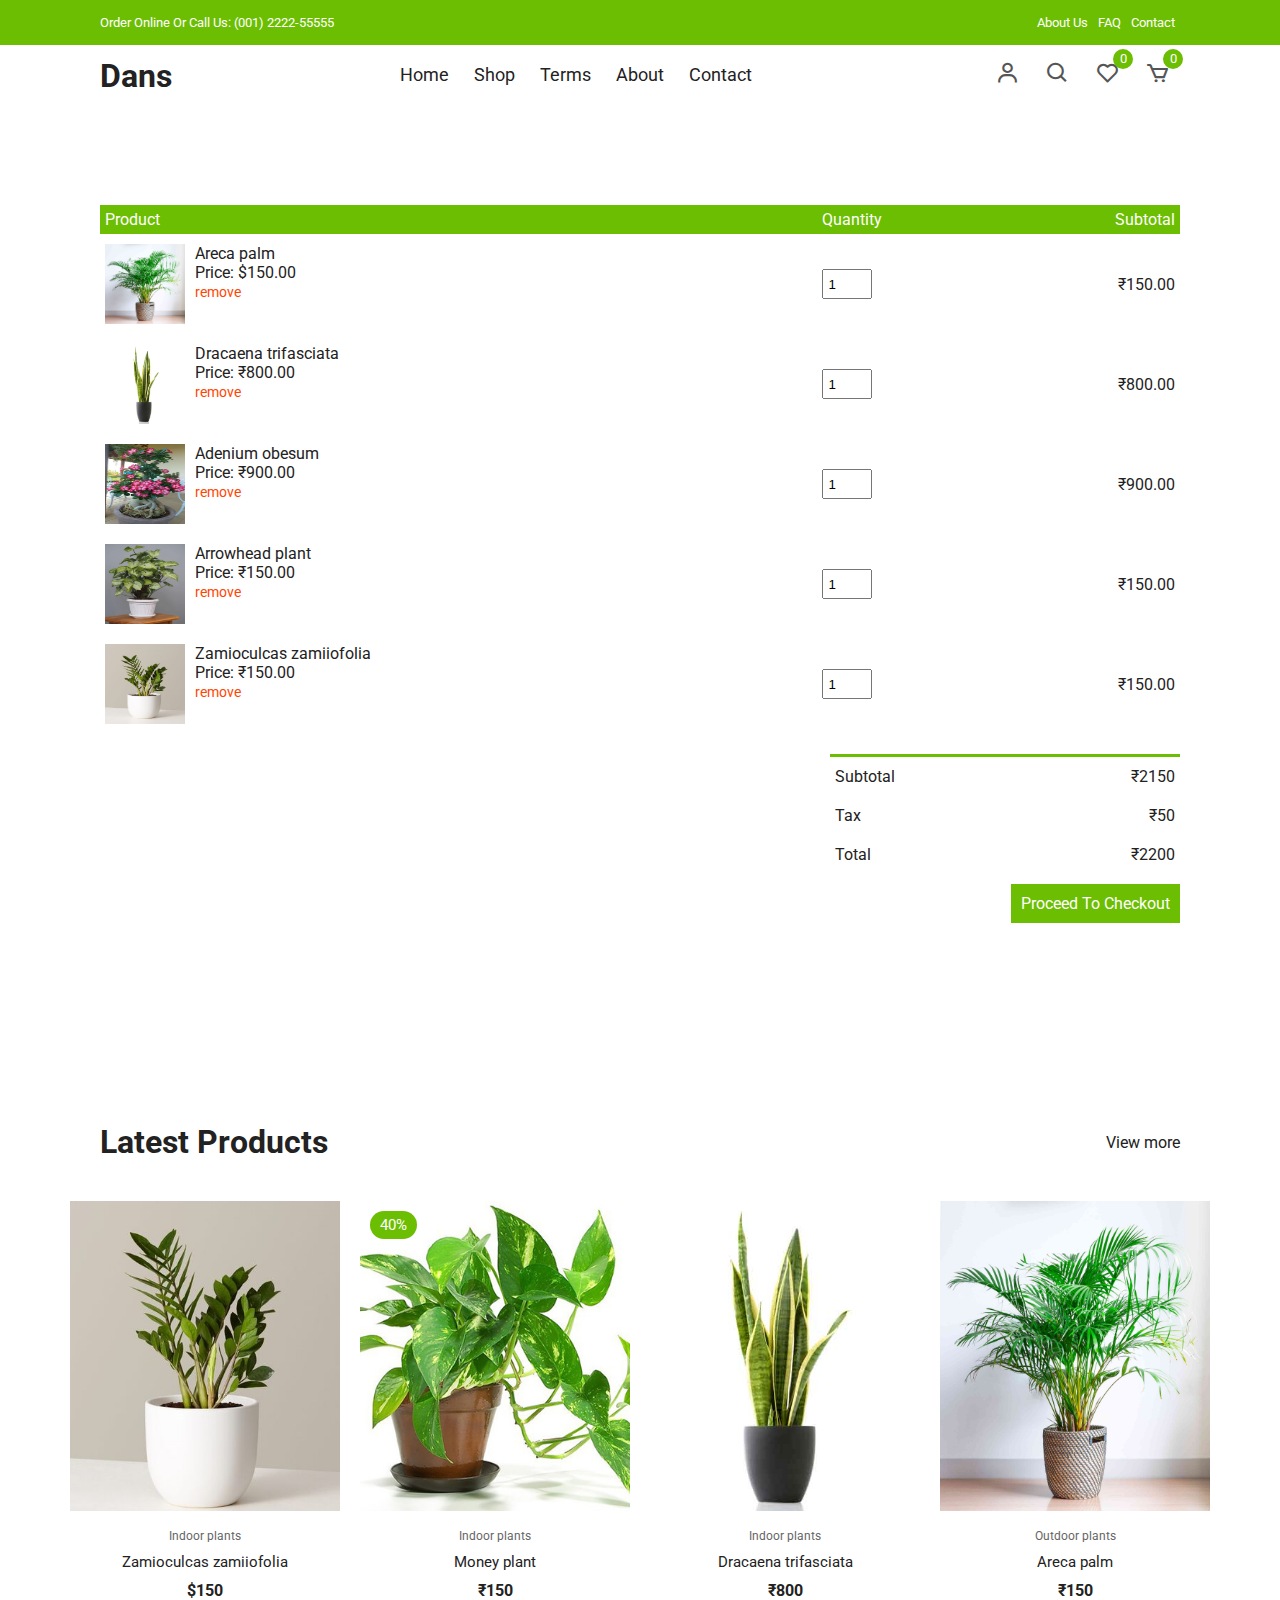
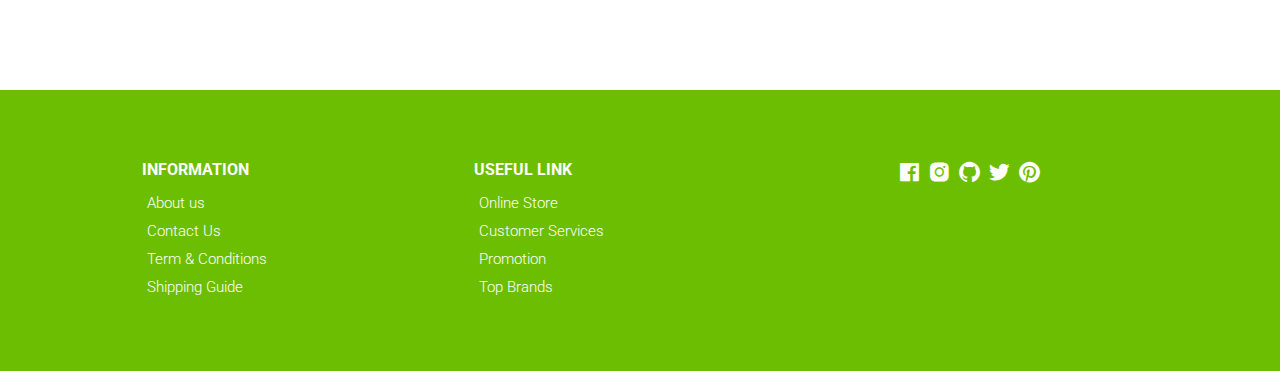
<file: cart.html>
<!DOCTYPE html>
<html lang="en">
  <head>
    <meta charset="UTF-8" />
    <meta name="viewport" content="width=device-width, initial-scale=1.0" />
    <!-- Box icons -->
    <link
      rel="stylesheet"
      href="https://cdn.jsdelivr.net/npm/boxicons@latest/css/boxicons.min.css"
    />
    <!-- Custom StyleSheet -->
    <link rel="stylesheet" href="./css/styles.css" />
    <title>Your Cart</title>
  </head>
  <body>
    <!-- Navigation -->
    <div class="top-nav">
      <div class="container d-flex">
        <p>Order Online Or Call Us: (001) 2222-55555</p>
        <ul class="d-flex">
          <li><a href="#">About Us</a></li>
          <li><a href="#">FAQ</a></li>
          <li><a href="#">Contact</a></li>
        </ul>
      </div>
    </div>
    <div class="navigation">
      <div class="nav-center container d-flex">
        <a href="index.html" class="logo"><h1>Dans</h1></a>

        <ul class="nav-list d-flex">
          <li class="nav-item">
            <a href="/" class="nav-link">Home</a>
          </li>
          <li class="nav-item">
            <a href="product.html" class="nav-link">Shop</a>
          </li>
          <li class="nav-item">
            <a href="#terms" class="nav-link">Terms</a>
          </li>
          <li class="nav-item">
            <a href="#about" class="nav-link">About</a>
          </li>
          <li class="nav-item">
            <a href="#contact" class="nav-link">Contact</a>
          </li>
          <li class="icons d-flex">
            <a href="login.html" class="icon">
              <i class="bx bx-user"></i>
            </a>
            <div class="icon">
              <i class="bx bx-search"></i>
            </div>
            <div class="icon">
              <i class="bx bx-heart"></i>
              <span class="d-flex">0</span>
            </div>
            <a href="cart.html" class="icon">
              <i class="bx bx-cart"></i>
              <span class="d-flex">0</span>
            </a>
          </li>
        </ul>

        <div class="icons d-flex">
          <a href="login.html" class="icon">
            <i class="bx bx-user"></i>
          </a>
          <div class="icon">
            <i class="bx bx-search"></i>
          </div>
          <div class="icon">
            <i class="bx bx-heart"></i>
            <span class="d-flex">0</span>
          </div>
          <a href="cart.html" class="icon">
            <i class="bx bx-cart"></i>
            <span class="d-flex">0</span>
          </a>
        </div>

        <div class="hamburger">
          <i class="bx bx-menu-alt-left"></i>
        </div>
      </div>
    </div>

    <!-- Cart Items -->
    <div class="container cart">
      <table>
        <tr>
          <th>Product</th>
          <th>Quantity</th>
          <th>Subtotal</th>
        </tr>
        <tr>
          <td>
            <div class="cart-info">
              <img src="./images/product-2.jpg" alt="" />
              <div>
                <p>Areca palm</p>
                <span>Price: $150.00</span> <br />
                <a href="#">remove</a>
              </div>
            </div>
          </td>
          <td><input type="number" value="1" min="1" /></td>
          <td>&#x20B9;150.00</td>
        </tr>
        <tr>
          <td>
            <div class="cart-info">
              <img src="./images/product-3.jpg" alt="" />
              <div>
                <p>Dracaena trifasciata</p>
                <span>Price: &#x20B9;800.00</span> <br />
                <a href="#">remove</a>
              </div>
            </div>
          </td>
          <td><input type="number" value="1" min="1" /></td>
          <td>&#x20B9;800.00</td>
        </tr>
        <tr>
          <td>
            <div class="cart-info">
              <img src="./images/product-4.jpg" alt="" />
              <div>
                <p>Adenium obesum</p>
                <span>Price: &#x20B9;900.00</span> <br />
                <a href="#">remove</a>
              </div>
            </div>
          </td>
          <td><input type="number" value="1" min="1" /></td>
          <td>&#x20B9;900.00</td>
        </tr>
        <tr>
          <td>
            <div class="cart-info">
              <img src="./images/product-5.jpg" alt="" />
              <div>
                <p>Arrowhead plant</p>
                <span>Price: &#x20B9;150.00</span> <br />
                <a href="#">remove</a>
              </div>
            </div>
          </td>
          <td><input type="number" value="1" min="1" /></td>
          <td>&#x20B9;150.00</td>
        </tr>
        <tr>
          <td>
            <div class="cart-info">
              <img src="./images/product-6.jpg" alt="" />
              <div>
                <p>Zamioculcas zamiiofolia</p>
                <span>Price: &#x20B9;150.00</span> <br />
                <a href="#">remove</a>
              </div>
            </div>
          </td>
          <td><input type="number" value="1" min="1" /></td>
          <td>&#x20B9;150.00</td>
        </tr>
      </table>
      <div class="total-price">
        <table>
          <tr>
            <td>Subtotal</td>
            <td>&#x20B9;2150</td>
          </tr>
          <tr>
            <td>Tax</td>
            <td>&#x20B9;50</td>
          </tr>
          <tr>
            <td>Total</td>
            <td>&#x20B9;2200</td>
          </tr>
        </table>
        <a href="#" class="checkout btn">Proceed To Checkout</a>
      </div>
    </div>

    <!-- Latest Products -->
    <section class="section featured">
      <div class="top container">
        <h1>Latest Products</h1>
        <a href="#" class="view-more">View more</a>
      </div>
      <div class="product-center container">
        <div class="product-item">
          <div class="overlay">
            <a href="" class="product-thumb">
              <img src="./images/product-6.jpg" alt="" />
            </a>
          </div>
          <div class="product-info">
            <span>Indoor plants</span>
            <a href="">Zamioculcas zamiiofolia</a>
            <h4>$150</h4>
          </div>
          <ul class="icons">
            <li><i class="bx bx-heart"></i></li>
            <li><i class="bx bx-search"></i></li>
            <li><i class="bx bx-cart"></i></li>
          </ul>
        </div>
        <div class="product-item">
          <div class="overlay">
            <a href="" class="product-thumb">
              <img src="./images/product-1.jpg" alt="" />
            </a>
            <span class="discount">40%</span>
          </div>
          <div class="product-info">
            <span>Indoor plants</span>
            <a href="">Money plant</a>
            <h4>&#x20B9;150</h4>
          </div>
          <ul class="icons">
            <li><i class="bx bx-heart"></i></li>
            <li><i class="bx bx-search"></i></li>
            <li><i class="bx bx-cart"></i></li>
          </ul>
        </div>
        <div class="product-item">
          <div class="overlay">
            <a href="" class="product-thumb">
              <img src="./images/product-3.jpg" alt="" />
            </a>
          </div>
          <div class="product-info">
            <span>Indoor plants</span>
            <a href="">Dracaena trifasciata</a>
            <h4>&#x20B9;800</h4>
          </div>
          <ul class="icons">
            <li><i class="bx bx-heart"></i></li>
            <li><i class="bx bx-search"></i></li>
            <li><i class="bx bx-cart"></i></li>
          </ul>
        </div>
        <div class="product-item">
          <div class="overlay">
            <a href="" class="product-thumb">
              <img src="./images/product-2.jpg" alt="" />
            </a>
          </div>
          <div class="product-info">
            <span>Outdoor plants</span>
            <a href="">Areca palm</a>
            <h4>&#x20B9;150</h4>
          </div>
          <ul class="icons">
            <li><i class="bx bx-heart"></i></li>
            <li><i class="bx bx-search"></i></li>
            <li><i class="bx bx-cart"></i></li>
          </ul>
        </div>
      </div>
    </section>

    <!-- Footer -->
    <footer class="footer">
      <div class="row">
        <div class="col d-flex">
          <h4>INFORMATION</h4>
          <a href="">About us</a>
          <a href="">Contact Us</a>
          <a href="">Term & Conditions</a>
          <a href="">Shipping Guide</a>
        </div>
        <div class="col d-flex">
          <h4>USEFUL LINK</h4>
          <a href="">Online Store</a>
          <a href="">Customer Services</a>
          <a href="">Promotion</a>
          <a href="">Top Brands</a>
        </div>
        <div class="col d-flex">
          <span><i class="bx bxl-facebook-square"></i></span>
          <span><i class="bx bxl-instagram-alt"></i></span>
          <span><i class="bx bxl-github"></i></span>
          <span><i class="bx bxl-twitter"></i></span>
          <span><i class="bx bxl-pinterest"></i></span>
        </div>
      </div>
    </footer>

    <!-- Custom Script -->
    <script src="./js/index.js"></script>
  </body>
</html>
</file>
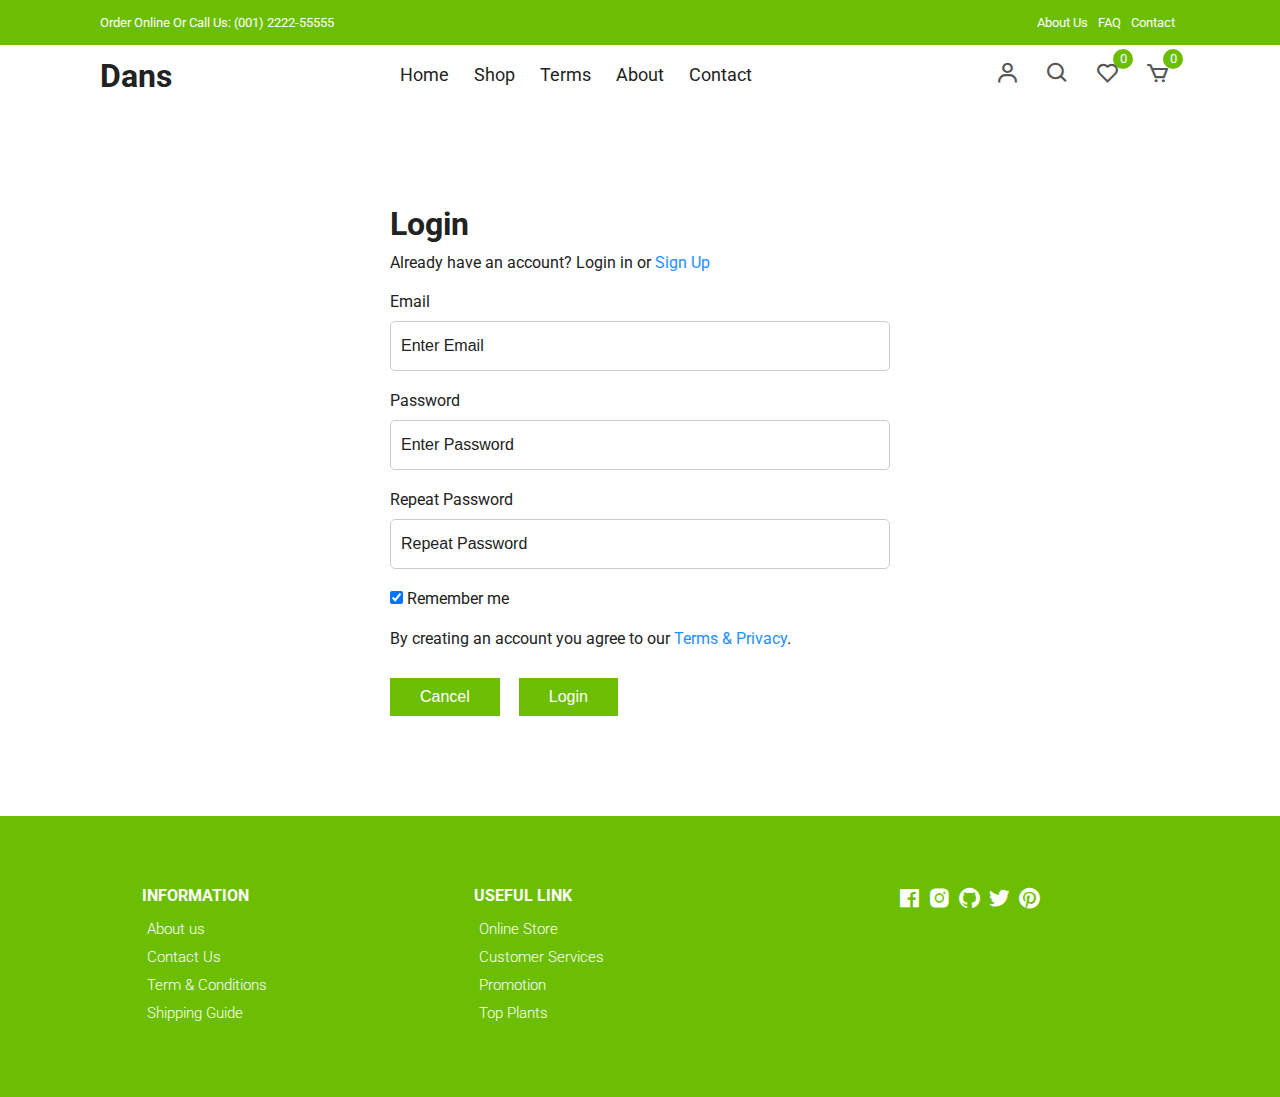
<file: login.html>
<!DOCTYPE html>
<html lang="en">
  <head>
    <meta charset="UTF-8" />
    <meta name="viewport" content="width=device-width, initial-scale=1.0" />
    <!-- Box icons -->
    <link
      rel="stylesheet"
      href="https://cdn.jsdelivr.net/npm/boxicons@latest/css/boxicons.min.css"
    />
    <!-- Custom StyleSheet -->
    <link rel="stylesheet" href="./css/styles.css" />
    <title>Login</title>
  </head>
  <body>
    <!-- Navigation -->
    <div class="top-nav">
      <div class="container d-flex">
        <p>Order Online Or Call Us: (001) 2222-55555</p>
        <ul class="d-flex">
          <li><a href="#">About Us</a></li>
          <li><a href="#">FAQ</a></li>
          <li><a href="#">Contact</a></li>
        </ul>
      </div>
    </div>
    <div class="navigation">
      <div class="nav-center container d-flex">
        <a href="index.html" class="logo"><h1>Dans</h1></a>

        <ul class="nav-list d-flex">
          <li class="nav-item">
            <a href="/" class="nav-link">Home</a>
          </li>
          <li class="nav-item">
            <a href="product.html" class="nav-link">Shop</a>
          </li>
          <li class="nav-item">
            <a href="#terms" class="nav-link">Terms</a>
          </li>
          <li class="nav-item">
            <a href="#about" class="nav-link">About</a>
          </li>
          <li class="nav-item">
            <a href="#contact" class="nav-link">Contact</a>
          </li>
          <li class="icons d-flex">
            <a href="login.html" class="icon">
              <i class="bx bx-user"></i>
            </a>
            <div class="icon">
              <i class="bx bx-search"></i>
            </div>
            <div class="icon">
              <i class="bx bx-heart"></i>
              <span class="d-flex">0</span>
            </div>
            <a href="cart.html" class="icon">
              <i class="bx bx-cart"></i>
              <span class="d-flex">0</span>
            </a>
          </li>
        </ul>

        <div class="icons d-flex">
          <a href="login.html" class="icon">
            <i class="bx bx-user"></i>
          </a>
          <div class="icon">
            <i class="bx bx-search"></i>
          </div>
          <div class="icon">
            <i class="bx bx-heart"></i>
            <span class="d-flex">0</span>
          </div>
          <a href="cart.html" class="icon">
            <i class="bx bx-cart"></i>
            <span class="d-flex">0</span>
          </a>
        </div>

        <div class="hamburger">
          <i class="bx bx-menu-alt-left"></i>
        </div>
      </div>
    </div>
    <!-- Login -->
    <div class="container">
      <div class="login-form">
        <form action="">
          <h1>Login</h1>
          <p>
            Already have an account? Login in or
            <a href="signup.html">Sign Up</a>
          </p>

          <label for="email">Email</label>
          <input type="text" placeholder="Enter Email" name="email" required />

          <label for="psw">Password</label>
          <input
            type="password"
            placeholder="Enter Password"
            name="psw"
            required
          />

          <label for="psw-repeat">Repeat Password</label>
          <input
            type="password"
            placeholder="Repeat Password"
            name="psw-repeat"
            required
          />

          <label>
            <input
              type="checkbox"
              checked="checked"
              name="remember"
              style="margin-bottom: 15px"
            />
            Remember me
          </label>

          <p>
            By creating an account you agree to our
            <a href="#">Terms & Privacy</a>.
          </p>

          <div class="buttons">
            <button type="button" class="cancelbtn">Cancel</button>
            <button type="submit" class="signupbtn">Login</button>
          </div>
        </form>
      </div>
    </div>

    <!-- Footer -->
    <footer class="footer">
      <div class="row">
        <div class="col d-flex">
          <h4>INFORMATION</h4>
          <a href="">About us</a>
          <a href="">Contact Us</a>
          <a href="">Term & Conditions</a>
          <a href="">Shipping Guide</a>
        </div>
        <div class="col d-flex">
          <h4>USEFUL LINK</h4>
          <a href="">Online Store</a>
          <a href="">Customer Services</a>
          <a href="">Promotion</a>
          <a href="">Top Plants</a>
        </div>
        <div class="col d-flex">
          <span><i class="bx bxl-facebook-square"></i></span>
          <span><i class="bx bxl-instagram-alt"></i></span>
          <span><i class="bx bxl-github"></i></span>
          <span><i class="bx bxl-twitter"></i></span>
          <span><i class="bx bxl-pinterest"></i></span>
        </div>
      </div>
    </footer>

    <!-- Custom Script -->
    <script src="./js/index.js"></script>
  </body>
</html>
</file>
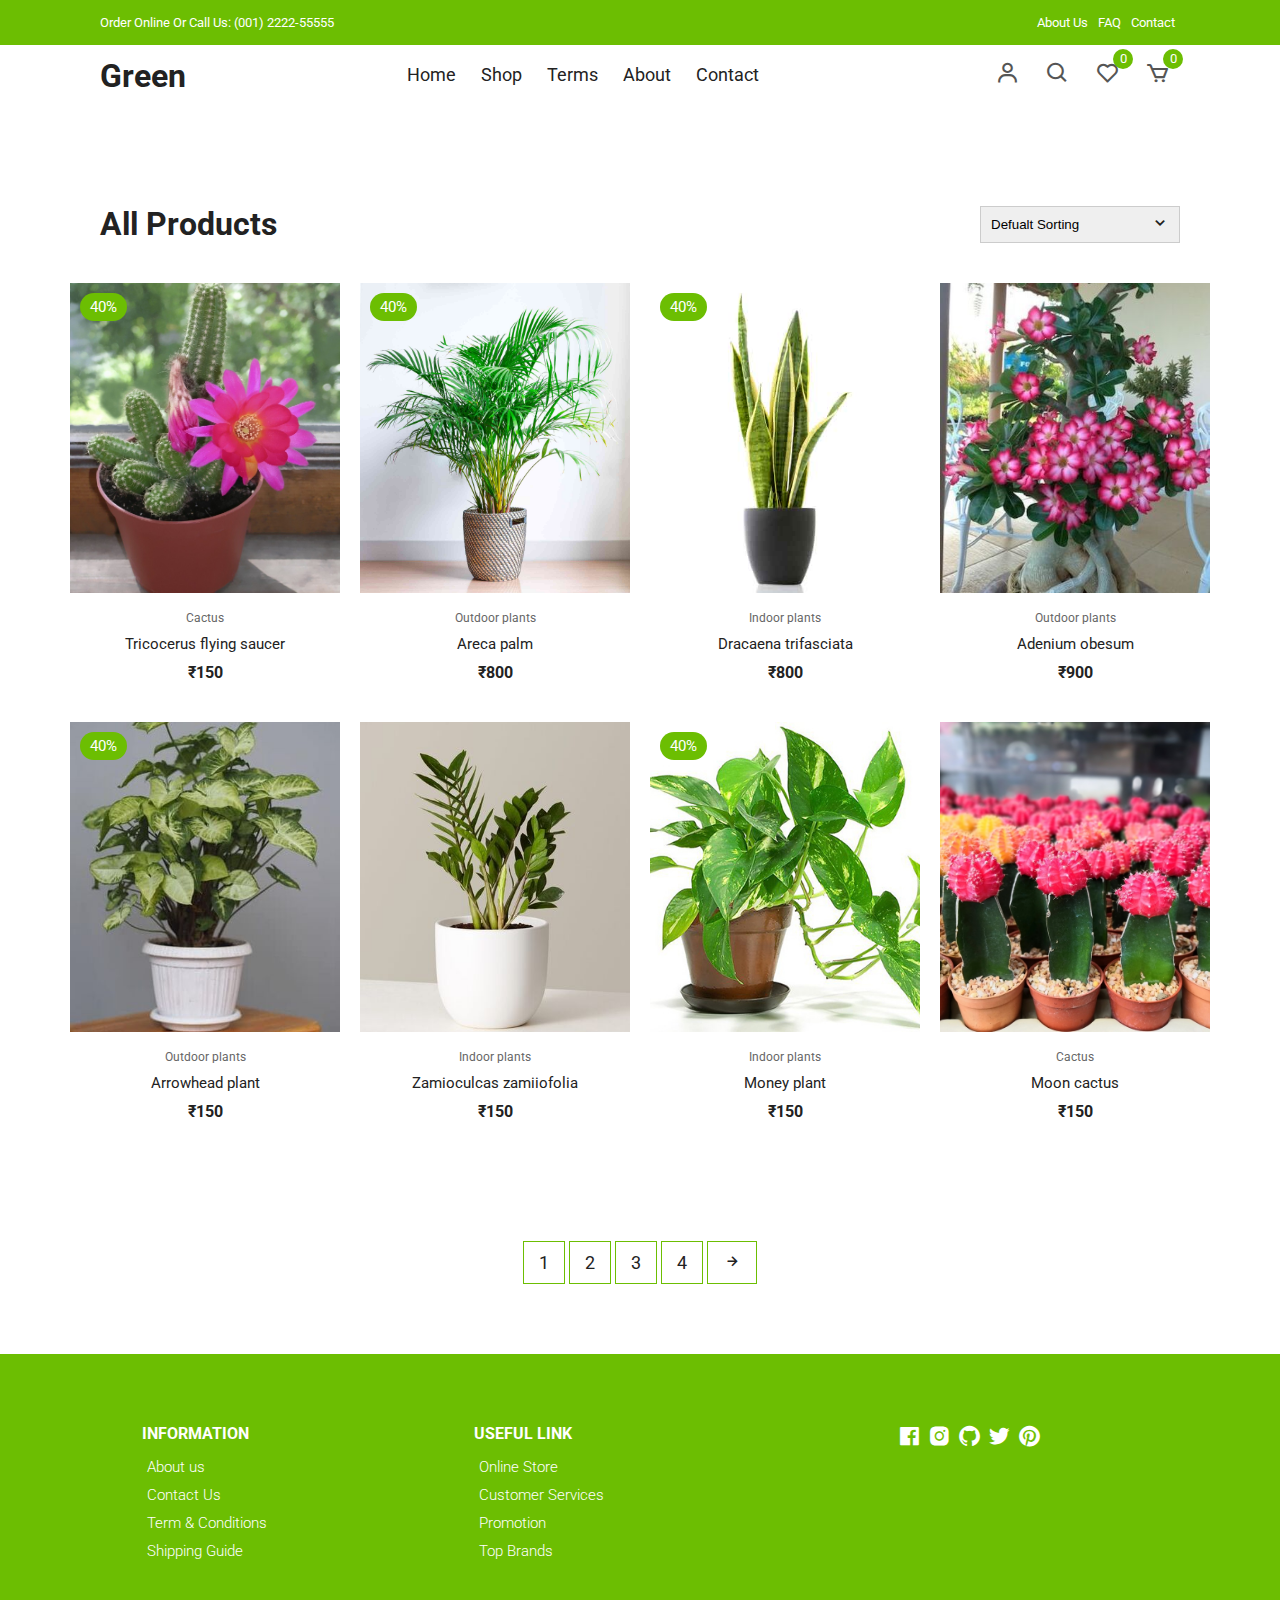
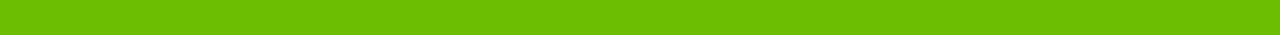
<file: product.html>
<!DOCTYPE html>
<html lang="en">
  <head>
    <meta charset="UTF-8" />
    <meta name="viewport" content="width=device-width, initial-scale=1.0" />
    <!-- Box icons -->
    <link
      rel="stylesheet"
      href="https://cdn.jsdelivr.net/npm/boxicons@latest/css/boxicons.min.css"
    />
    <!-- Custom StyleSheet -->
    <link rel="stylesheet" href="./css/styles.css" />
    <title>Plants</title>
  </head>

  <body>
    <!-- Navigation -->
    <div class="top-nav">
      <div class="container d-flex">
        <p>Order Online Or Call Us: (001) 2222-55555</p>
        <ul class="d-flex">
          <li><a href="#">About Us</a></li>
          <li><a href="#">FAQ</a></li>
          <li><a href="#">Contact</a></li>
        </ul>
      </div>
    </div>
    <div class="navigation">
      <div class="nav-center container d-flex">
        <a href="index.html" class="logo"><h1>Green</h1></a>

        <ul class="nav-list d-flex">
          <li class="nav-item">
            <a href="/" class="nav-link">Home</a>
          </li>
          <li class="nav-item">
            <a href="product.html" class="nav-link">Shop</a>
          </li>
          <li class="nav-item">
            <a href="#terms" class="nav-link">Terms</a>
          </li>
          <li class="nav-item">
            <a href="#about" class="nav-link">About</a>
          </li>
          <li class="nav-item">
            <a href="#contact" class="nav-link">Contact</a>
          </li>
          <li class="icons d-flex">
            <a href="login.html" class="icon">
              <i class="bx bx-user"></i>
            </a>
            <div class="icon">
              <i class="bx bx-search"></i>
            </div>
            <div class="icon">
              <i class="bx bx-heart"></i>
              <span class="d-flex">0</span>
            </div>
            <a href="cart.html" class="icon">
              <i class="bx bx-cart"></i>
              <span class="d-flex">0</span>
            </a>
          </li>
        </ul>

        <div class="icons d-flex">
          <a href="login.html" class="icon">
            <i class="bx bx-user"></i>
          </a>
          <div class="icon">
            <i class="bx bx-search"></i>
          </div>
          <div class="icon">
            <i class="bx bx-heart"></i>
            <span class="d-flex">0</span>
          </div>
          <a href="cart.html" class="icon">
            <i class="bx bx-cart"></i>
            <span class="d-flex">0</span>
          </a>
        </div>

        <div class="hamburger">
          <i class="bx bx-menu-alt-left"></i>
        </div>
      </div>
    </div>

    <!-- All Products -->
    <section class="section all-products" id="products">
      <div class="top container">
        <h1>All Products</h1>
        <form>
          <select>
            <option value="1">Defualt Sorting</option>
            <option value="2">Sort By Price</option>
            <option value="3">Sort By Popularity</option>
            <option value="4">Sort By Sale</option>
            <option value="5">Sort By Rating</option>
          </select>
          <span><i class="bx bx-chevron-down"></i></span>
        </form>
      </div>
      <div class="product-center container">
        <div class="product-item">
          <div class="overlay">
            <a href="productDetails.html" class="product-thumb">
              <img src="./images/product-7.jpg" alt="" />
            </a>
            <span class="discount">40%</span>
          </div>
          <div class="product-info">
            <span>Cactus</span>
            <a href="productDetails.html">Tricocerus flying saucer</a>
            <h4>&#x20B9;150</h4>
          </div>
          <ul class="icons">
            <li><i class="bx bx-heart"></i></li>
            <li><i class="bx bx-search"></i></li>
            <li><i class="bx bx-cart"></i></li>
          </ul>
        </div>
        <div class="product-item">
          <div class="overlay">
            <a href="" class="product-thumb">
              <img src="./images/product-2.jpg" alt="" />
            </a>
            <span class="discount">40%</span>
          </div>
          <div class="product-info">
            <span>Outdoor plants</span>
            <a href="">Areca palm</a>
            <h4>&#x20B9;800</h4>
          </div>
          <ul class="icons">
            <li><i class="bx bx-heart"></i></li>
            <li><i class="bx bx-search"></i></li>
            <li><i class="bx bx-cart"></i></li>
          </ul>
        </div>
        <div class="product-item">
          <div class="overlay">
            <a href="" class="product-thumb">
              <img src="./images/product-3.jpg" alt="" />
            </a>
            <span class="discount">40%</span>
          </div>
          <div class="product-info">
            <span>Indoor plants</span>
            <a href="">Dracaena trifasciata</a>
            <h4>&#x20B9;800</h4>
          </div>
          <ul class="icons">
            <li><i class="bx bx-heart"></i></li>
            <li><i class="bx bx-search"></i></li>
            <li><i class="bx bx-cart"></i></li>
          </ul>
        </div>
        <div class="product-item">
          <div class="overlay">
            <a href="" class="product-thumb">
              <img src="./images/product-4.jpg" alt="" />
            </a>
          </div>
          <div class="product-info">
            <span>Outdoor plants</span>
            <a href="">Adenium obesum</a>
            <h4>&#x20B9;900</h4>
          </div>
          <ul class="icons">
            <li><i class="bx bx-heart"></i></li>
            <li><i class="bx bx-search"></i></li>
            <li><i class="bx bx-cart"></i></li>
          </ul>
        </div>
        <div class="product-item">
          <div class="overlay">
            <a href="" class="product-thumb">
              <img src="./images/product-5.jpg" alt="" />
            </a>
            <span class="discount">40%</span>
          </div>
          <div class="product-info">
            <span>Outdoor plants</span>
            <a href="">Arrowhead plant</a>
            <h4>&#x20B9;150</h4>
          </div>
          <ul class="icons">
            <li><i class="bx bx-heart"></i></li>
            <li><i class="bx bx-search"></i></li>
            <li><i class="bx bx-cart"></i></li>
          </ul>
        </div>
        <div class="product-item">
          <div class="overlay">
            <a href="" class="product-thumb">
              <img src="./images/product-6.jpg" alt="" />
            </a>
          </div>
          <div class="product-info">
            <span>Indoor plants</span>
            <a href="">Zamioculcas zamiiofolia</a>
            <h4>&#x20B9;150</h4>
          </div>
          <ul class="icons">
            <li><i class="bx bx-heart"></i></li>
            <li><i class="bx bx-search"></i></li>
            <li><i class="bx bx-cart"></i></li>
          </ul>
        </div>
        <div class="product-item">
          <div class="overlay">
            <a href="" class="product-thumb">
              <img src="./images/product-1.jpg" alt="" />
            </a>
            <span class="discount">40%</span>
          </div>
          <div class="product-info">
            <span>Indoor plants</span>
            <a href="">Money plant</a>
            <h4>&#x20B9;150</h4>
          </div>
          <ul class="icons">
            <li><i class="bx bx-heart"></i></li>
            <li><i class="bx bx-search"></i></li>
            <li><i class="bx bx-cart"></i></li>
          </ul>
        </div>
        <div class="product-item">
          <div class="overlay">
            <a href="" class="product-thumb">
              <img src="./images/product-8.jpg" alt="" />
            </a>
          </div>
          <div class="product-info">
            <span>Cactus</span>
            <a href="">Moon cactus</a>
            <h4>&#x20B9;150</h4>
          </div>
          <ul class="icons">
            <li><i class="bx bx-heart"></i></li>
            <li><i class="bx bx-search"></i></li>
            <li><i class="bx bx-cart"></i></li>
          </ul>
        </div>
      </div>
    </section>
    <section class="pagination">
      <div class="container">
        <span>1</span> <span>2</span> <span>3</span> <span>4</span>
        <span><i class="bx bx-right-arrow-alt"></i></span>
      </div>
    </section>
    <!-- Footer -->
    <footer class="footer">
      <div class="row">
        <div class="col d-flex">
          <h4>INFORMATION</h4>
          <a href="">About us</a>
          <a href="">Contact Us</a>
          <a href="">Term & Conditions</a>
          <a href="">Shipping Guide</a>
        </div>
        <div class="col d-flex">
          <h4>USEFUL LINK</h4>
          <a href="">Online Store</a>
          <a href="">Customer Services</a>
          <a href="">Promotion</a>
          <a href="">Top Brands</a>
        </div>
        <div class="col d-flex">
          <span><i class="bx bxl-facebook-square"></i></span>
          <span><i class="bx bxl-instagram-alt"></i></span>
          <span><i class="bx bxl-github"></i></span>
          <span><i class="bx bxl-twitter"></i></span>
          <span><i class="bx bxl-pinterest"></i></span>
        </div>
      </div>
    </footer>
    <!-- Custom Script -->
    <script src="./js/index.js"></script>
  </body>
</html>
</file>
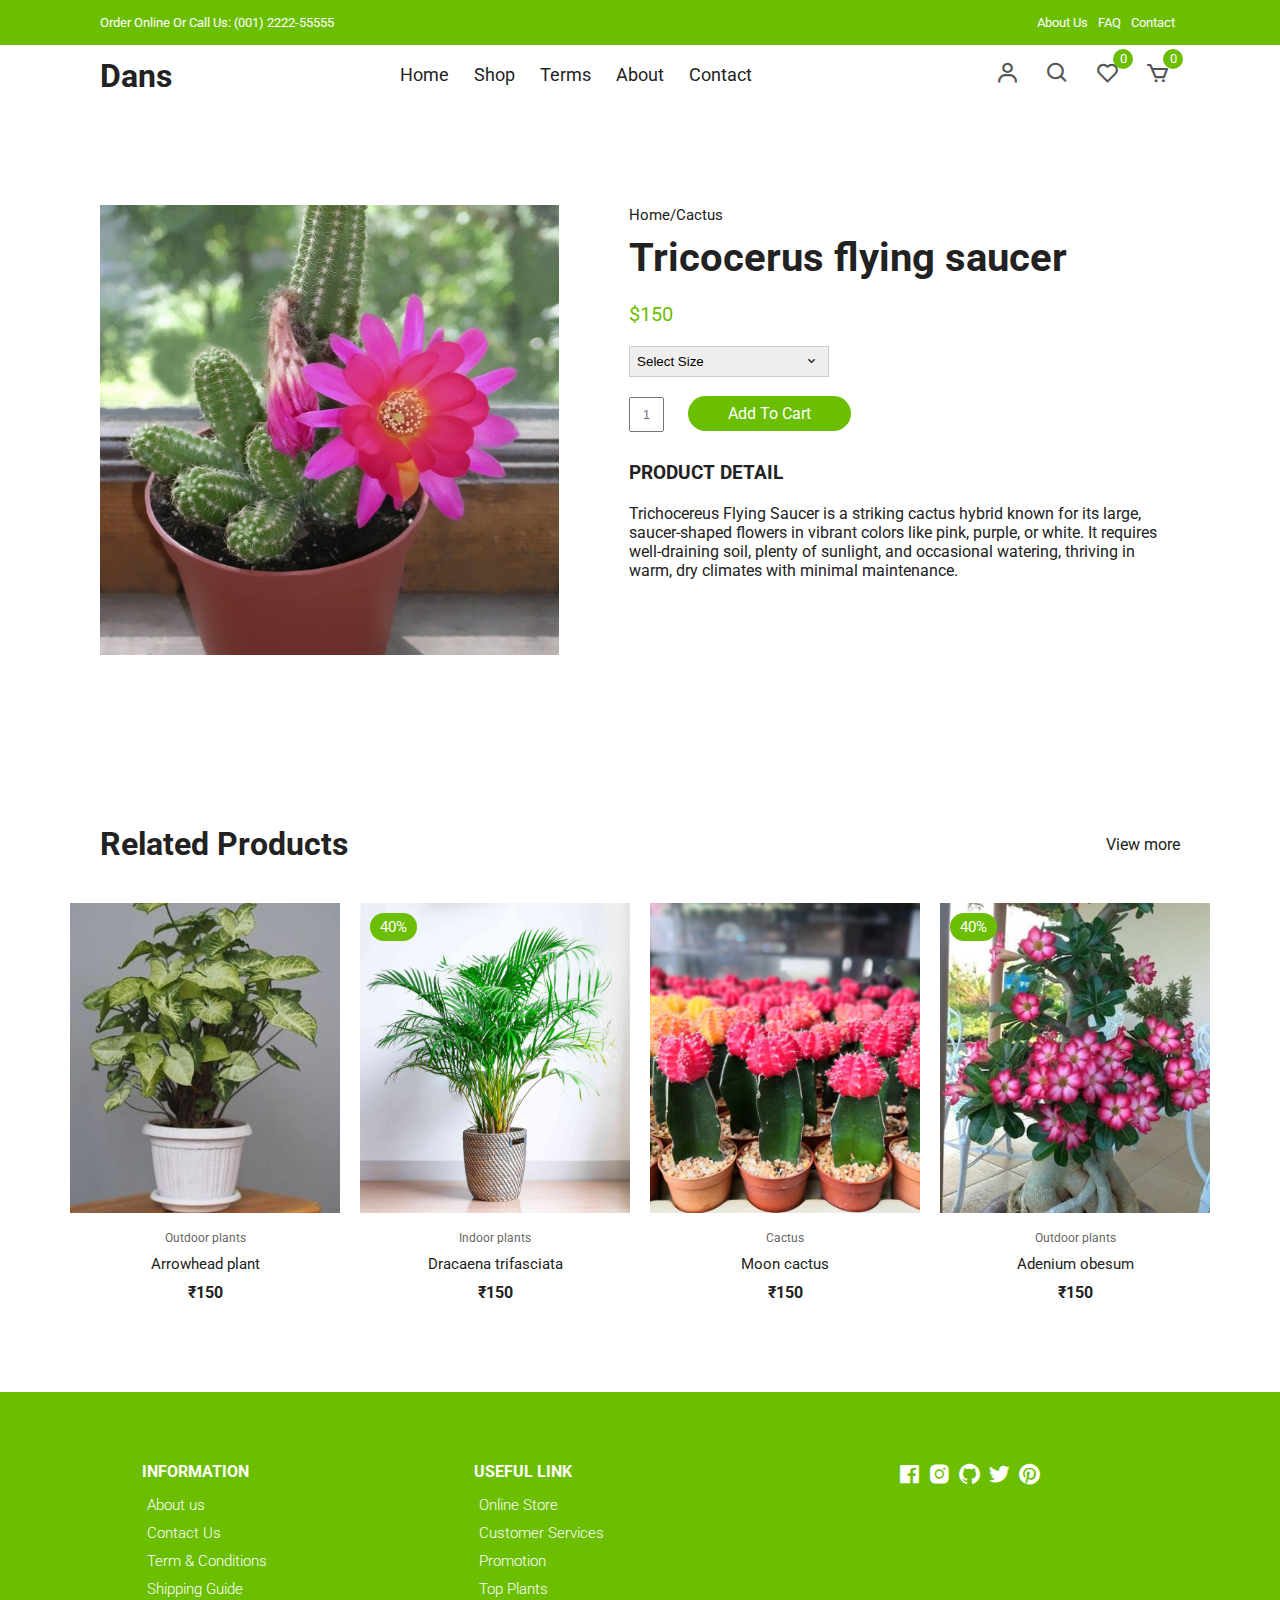
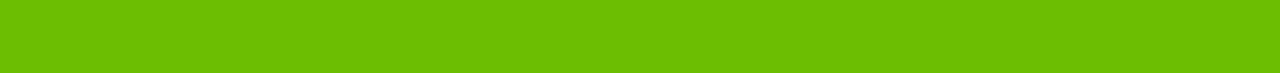
<file: productDetails.html>
<!DOCTYPE html>
<html lang="en">
  <head>
    <meta charset="UTF-8" />
    <meta name="viewport" content="width=device-width, initial-scale=1.0" />
    <!-- Box icons -->
    <link
      rel="stylesheet"
      href="https://cdn.jsdelivr.net/npm/boxicons@latest/css/boxicons.min.css"
    />
    <!-- Custom StyleSheet -->
    <link rel="stylesheet" href="./css/styles.css" />
    <title>Boy’s T-Shirt - Codevo</title>
  </head>

  <body>
    <!-- Navigation -->
    <div class="top-nav">
      <div class="container d-flex">
        <p>Order Online Or Call Us: (001) 2222-55555</p>
        <ul class="d-flex">
          <li><a href="#">About Us</a></li>
          <li><a href="#">FAQ</a></li>
          <li><a href="#">Contact</a></li>
        </ul>
      </div>
    </div>
    <div class="navigation">
      <div class="nav-center container d-flex">
        <a href="index.html" class="logo"><h1>Dans</h1></a>

        <ul class="nav-list d-flex">
          <li class="nav-item">
            <a href="/" class="nav-link">Home</a>
          </li>
          <li class="nav-item">
            <a href="product.html" class="nav-link">Shop</a>
          </li>
          <li class="nav-item">
            <a href="#terms" class="nav-link">Terms</a>
          </li>
          <li class="nav-item">
            <a href="#about" class="nav-link">About</a>
          </li>
          <li class="nav-item">
            <a href="#contact" class="nav-link">Contact</a>
          </li>
          <li class="icons d-flex">
            <a href="login.html" class="icon">
              <i class="bx bx-user"></i>
            </a>
            <div class="icon">
              <i class="bx bx-search"></i>
            </div>
            <div class="icon">
              <i class="bx bx-heart"></i>
              <span class="d-flex">0</span>
            </div>
            <a href="cart.html" class="icon">
              <i class="bx bx-cart"></i>
              <span class="d-flex">0</span>
            </a>
          </li>
        </ul>

        <div class="icons d-flex">
          <a href="login.html" class="icon">
            <i class="bx bx-user"></i>
          </a>
          <div class="icon">
            <i class="bx bx-search"></i>
          </div>
          <div class="icon">
            <i class="bx bx-heart"></i>
            <span class="d-flex">0</span>
          </div>
          <a href="cart.html" class="icon">
            <i class="bx bx-cart"></i>
            <span class="d-flex">0</span>
          </a>
        </div>

        <div class="hamburger">
          <i class="bx bx-menu-alt-left"></i>
        </div>
      </div>
    </div>

    <!-- Product Details -->
    <section class="section product-detail">
      <div class="details container">
        <div class="left image-container">
          <div class="main">
            <img src="./images/product-7.jpg" id="zoom" alt="" />
          </div>
        </div>
        <div class="right">
          <span>Home/Cactus</span>
          <h1>Tricocerus flying saucer</h1>
          <div class="price">$150</div>
          <form>
            <div>
              <select>
                <option value="Select Size" selected disabled>
                  Select Size
                </option>
                <option value="1">small</option>
                <option value="2">medium</option>
                <option value="3">large</option>
                
              </select>
              <span><i class="bx bx-chevron-down"></i></span>
            </div>
          </form>
          <form class="form">
            <input type="text" placeholder="1" />
            <a href="cart.html" class="addCart">Add To Cart</a>
          </form>
          <h3>Product Detail</h3>
          <p>
            Trichocereus Flying Saucer is a striking cactus hybrid known for its large,
            saucer-shaped flowers in vibrant colors like pink, purple, or white. It requires well-draining soil, 
            plenty of sunlight, and occasional watering, thriving in warm, dry climates with minimal maintenance.
          </p>
        </div>
      </div>
    </section>

    <!-- Related -->
    <section class="section featured">
      <div class="top container">
        <h1>Related Products</h1>
        <a href="#" class="view-more">View more</a>
      </div>
      <div class="product-center container">
        <div class="product-item">
          <div class="overlay">
            <a href="" class="product-thumb">
              <img src="./images/product-5.jpg" alt="" />
            </a>
          </div>
          <div class="product-info">
            <span>Outdoor plants</span>
            <a href="">Arrowhead plant</a>
            <h4>&#x20B9;150</h4>
          </div>
          <ul class="icons">
            <li><i class="bx bx-heart"></i></li>
            <li><i class="bx bx-search"></i></li>
            <li><i class="bx bx-cart"></i></li>
          </ul>
        </div>
        <div class="product-item">
          <div class="overlay">
            <a href="" class="product-thumb">
              <img src="./images/product-2.jpg" alt="" />
            </a>
            <span class="discount">40%</span>
          </div>
          <div class="product-info">
            <span>Indoor plants</span>
            <a href="">Dracaena trifasciata</a>
            <h4>&#x20B9;150</h4>
          </div>
          <ul class="icons">
            <li><i class="bx bx-heart"></i></li>
            <li><i class="bx bx-search"></i></li>
            <li><i class="bx bx-cart"></i></li>
          </ul>
        </div>
        <div class="product-item">
          <div class="overlay">
            <a href="" class="product-thumb">
              <img src="./images/product-8.jpg" alt="" />
            </a>
          </div>
          <div class="product-info">
            <span>Cactus</span>
            <a href="">Moon cactus</a>
            <h4>&#x20B9;150</h4>
          </div>
          <ul class="icons">
            <li><i class="bx bx-heart"></i></li>
            <li><i class="bx bx-search"></i></li>
            <li><i class="bx bx-cart"></i></li>
          </ul>
        </div>
        <div class="product-item">
          <div class="overlay">
            <a href="" class="product-thumb">
              <img src="./images/product-4.jpg" alt="" />
            </a>
            <span class="discount">40%</span>
          </div>
          <div class="product-info">
            <span>Outdoor plants</span>
            <a href="">Adenium obesum</a>
            <h4>&#x20B9;150</h4>
          </div>
          <ul class="icons">
            <li><i class="bx bx-heart"></i></li>
            <li><i class="bx bx-search"></i></li>
            <li><i class="bx bx-cart"></i></li>
          </ul>
        </div>
      </div>
    </section>
    <!-- Footer -->
    <footer class="footer">
      <div class="row">
        <div class="col d-flex">
          <h4>INFORMATION</h4>
          <a href="">About us</a>
          <a href="">Contact Us</a>
          <a href="">Term & Conditions</a>
          <a href="">Shipping Guide</a>
        </div>
        <div class="col d-flex">
          <h4>USEFUL LINK</h4>
          <a href="">Online Store</a>
          <a href="">Customer Services</a>
          <a href="">Promotion</a>
          <a href="">Top Plants</a>
        </div>
        <div class="col d-flex">
          <span><i class="bx bxl-facebook-square"></i></span>
          <span><i class="bx bxl-instagram-alt"></i></span>
          <span><i class="bx bxl-github"></i></span>
          <span><i class="bx bxl-twitter"></i></span>
          <span><i class="bx bxl-pinterest"></i></span>
        </div>
      </div>
    </footer>
    <!-- Custom Script -->
    <script src="./js/index.js"></script>
    <script
      src="https://code.jquery.com/jquery-3.4.0.min.js"
      integrity="sha384-JUMjoW8OzDJw4oFpWIB2Bu/c6768ObEthBMVSiIx4ruBIEdyNSUQAjJNFqT5pnJ6"
      crossorigin="anonymous"
    ></script>
    <script src="./js/zoomsl.min.js"></script>
    <script>
      $(function () {
        console.log("hello");
        $("#zoom").imagezoomsl({
          zoomrange: [4, 4],
        });
      });
    </script>
  </body>
</html>
</file>
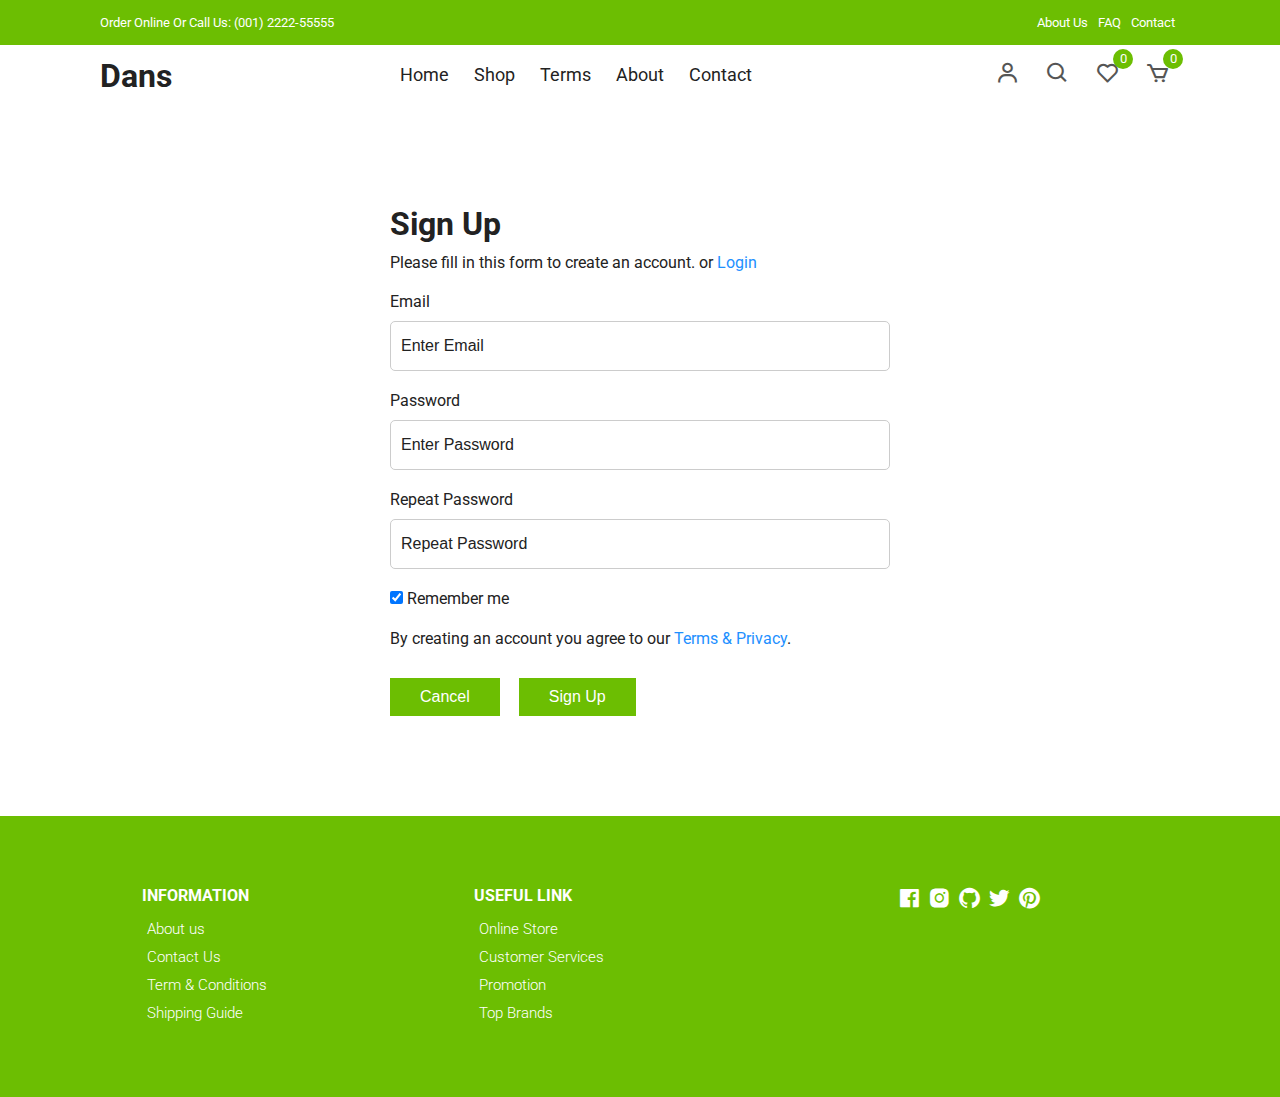
<file: signup.html>
<!DOCTYPE html>
<html lang="en">
  <head>
    <meta charset="UTF-8" />
    <meta name="viewport" content="width=device-width, initial-scale=1.0" />
    <!-- Box icons -->
    <link
      rel="stylesheet"
      href="https://cdn.jsdelivr.net/npm/boxicons@latest/css/boxicons.min.css"
    />
    <!-- Custom StyleSheet -->
    <link rel="stylesheet" href="./css/styles.css" />
    <title>Sign Up</title>
  </head>
  <body>
    <!-- Navigation -->
    <div class="top-nav">
      <div class="container d-flex">
        <p>Order Online Or Call Us: (001) 2222-55555</p>
        <ul class="d-flex">
          <li><a href="#">About Us</a></li>
          <li><a href="#">FAQ</a></li>
          <li><a href="#">Contact</a></li>
        </ul>
      </div>
    </div>
    <div class="navigation">
      <div class="nav-center container d-flex">
        <a href="index.html" class="logo"><h1>Dans</h1></a>

        <ul class="nav-list d-flex">
          <li class="nav-item">
            <a href="/" class="nav-link">Home</a>
          </li>
          <li class="nav-item">
            <a href="product.html" class="nav-link">Shop</a>
          </li>
          <li class="nav-item">
            <a href="#terms" class="nav-link">Terms</a>
          </li>
          <li class="nav-item">
            <a href="#about" class="nav-link">About</a>
          </li>
          <li class="nav-item">
            <a href="#contact" class="nav-link">Contact</a>
          </li>
          <li class="icons d-flex">
            <a href="login.html" class="icon">
              <i class="bx bx-user"></i>
            </a>
            <div class="icon">
              <i class="bx bx-search"></i>
            </div>
            <div class="icon">
              <i class="bx bx-heart"></i>
              <span class="d-flex">0</span>
            </div>
            <a href="cart.html" class="icon">
              <i class="bx bx-cart"></i>
              <span class="d-flex">0</span>
            </a>
          </li>
        </ul>

        <div class="icons d-flex">
          <a href="login.html" class="icon">
            <i class="bx bx-user"></i>
          </a>
          <div class="icon">
            <i class="bx bx-search"></i>
          </div>
          <div class="icon">
            <i class="bx bx-heart"></i>
            <span class="d-flex">0</span>
          </div>
          <a href="cart.html" class="icon">
            <i class="bx bx-cart"></i>
            <span class="d-flex">0</span>
          </a>
        </div>

        <div class="hamburger">
          <i class="bx bx-menu-alt-left"></i>
        </div>
      </div>
    </div>
    <!-- Login -->
    <div class="container">
      <div class="login-form">
        <form action="">
          <h1>Sign Up</h1>
          <p>
            Please fill in this form to create an account. or
            <a href="login.html">Login</a>
          </p>

          <label for="email">Email</label>
          <input type="text" placeholder="Enter Email" name="email" required />

          <label for="psw">Password</label>
          <input
            type="password"
            placeholder="Enter Password"
            name="psw"
            required
          />

          <label for="psw-repeat">Repeat Password</label>
          <input
            type="password"
            placeholder="Repeat Password"
            name="psw-repeat"
            required
          />

          <label>
            <input
              type="checkbox"
              checked="checked"
              name="remember"
              style="margin-bottom: 15px"
            />
            Remember me
          </label>

          <p>
            By creating an account you agree to our
            <a href="#">Terms & Privacy</a>.
          </p>

          <div class="buttons">
            <button type="button" class="cancelbtn">Cancel</button>
            <button type="submit" class="signupbtn">Sign Up</button>
          </div>
        </form>
      </div>
    </div>

    <!-- Footer -->
    <footer class="footer">
      <div class="row">
        <div class="col d-flex">
          <h4>INFORMATION</h4>
          <a href="">About us</a>
          <a href="">Contact Us</a>
          <a href="">Term & Conditions</a>
          <a href="">Shipping Guide</a>
        </div>
        <div class="col d-flex">
          <h4>USEFUL LINK</h4>
          <a href="">Online Store</a>
          <a href="">Customer Services</a>
          <a href="">Promotion</a>
          <a href="">Top Brands</a>
        </div>
        <div class="col d-flex">
          <span><i class="bx bxl-facebook-square"></i></span>
          <span><i class="bx bxl-instagram-alt"></i></span>
          <span><i class="bx bxl-github"></i></span>
          <span><i class="bx bxl-twitter"></i></span>
          <span><i class="bx bxl-pinterest"></i></span>
        </div>
      </div>
    </footer>

    <!-- Custom Script -->
    <script src="./js/index.js"></script>
  </body>
</html>
</file>
<file: css/styles.css>
/* Fonts */
@import url('https://fonts.googleapis.com/css2?family=Roboto:wght@100;300;400;500;700&display=swap');

/* Color Variables */
:root {
  --white: #fff;
  --black: #222;
  --green: #6cbe02;
  --grey1: #f0f0f0;
  --grey2: #e9d7d3;
}

/* Basic Reset */
*,
*::before,
*::after {
  margin: 0;
  padding: 0;
  box-sizing: inherit;
}

html {
  box-sizing: border-box;
  font-size: 62.5%;
}

body {
  font-family: 'Roboto', sans-serif;
  font-size: 1.6rem;
  background-color: var(--white);
  color: var(--black);
  font-weight: 400;
  font-style: normal;
}

a {
  text-decoration: none;
  color: var(--black);
}

li {
  list-style: none;
}

.container {
  max-width: 114rem;
  margin: 0 auto;
  padding: 0 3rem;
}

.d-flex {
  display: flex;
  align-items: center;
}

/* 
=================
Header
=================
*/

.header {
  position: relative;
  min-height: 100vh;
  overflow-x: hidden;
}

.top-nav {
  background-color: var(--green);
  font-size: 1.3rem;
  color: var(--white);
}

.top-nav div {
  justify-content: space-between;
  height: 4.5rem;
}

.top-nav a {
  color: var(--white);
  padding: 0 0.5rem;
}

/* 
=================
Navigation
=================
*/
.navigation {
  height: 6rem;
  line-height: 6rem;
}

.nav-center {
  justify-content: space-between;
}

.nav-list .icons {
  display: none;
}

.nav-center .nav-item:not(:last-child) {
  margin-right: 0.5rem;
}

.nav-center .nav-link {
  font-size: 1.8rem;
  padding: 1rem;
}

.nav-center .nav-link:hover {
  color: var(--green);
}

.nav-center .hamburger {
  display: none;
  font-size: 2.3rem;
  color: var(--black);
  cursor: pointer;
}

/* Icons */

.icon {
  cursor: pointer;
  font-size: 2.5rem;
  padding: 0 1rem;
  color: #555;
  position: relative;
}

.icon:not(:last-child) {
  margin-right: 0.5rem;
}

.icon span {
  position: absolute;
  top: 3px;
  right: -3px;
  background-color: var(--green);
  color: var(--white);
  border-radius: 50%;
  font-size: 1.3rem;
  height: 2rem;
  width: 2rem;
  justify-content: center;
}

@media only screen and (max-width: 768px) {
  .nav-list {
    position: fixed;
    top: 12%;
    left: -35rem;
    flex-direction: column;
    align-items: flex-start;
    box-shadow: 5px 5px 10px rgba(0, 0, 0, 0.2);
    background-color: white;
    height: 100%;
    width: 0%;
    max-width: 35rem;
    z-index: 100;
    transition: all 300ms ease-in-out;
  }

  .nav-list.open {
    left: 0;
    width: 100%;
  }

  .nav-list .nav-item {
    margin: 0 0 1rem 0;
    width: 100%;
  }

  .nav-list .nav-link {
    font-size: 2rem;
    color: var(--black);
  }

  .nav-center .hamburger {
    display: block;
    color: var(--black);
    font-size: 3rem;
  }

  .icons {
    display: none;
  }

  .nav-list .icons {
    display: flex;
  }

  .top-nav ul {
    display: none;
  }

  .top-nav div {
    justify-content: center;
    height: 3rem;
  }
}

/* 
=================
Hero Area
=================
*/

.hero,
.hero .glide__slides {
  background-color: var(--grey2);
  position: relative;
  height: calc(100vh - 6rem);
  margin: 0 4rem;
  overflow: hidden;
}

.hero .center {
  display: flex;
  align-items: center;
  justify-content: center;
  position: relative;
  height: 100%;
  padding-top: 3rem;
}

.hero .left {
  position: absolute;
  top: 0%;
  left: 25rem;
  opacity: 0;
  transition: all 1000ms ease-in-out;
}

.hero .left h1 {
  font-size: 5rem;
  margin: 1rem 0;
}

.hero .left p {
  font-size: 1.6rem;
  margin-bottom: 1rem;
}

.hero .left .hero-btn {
  display: inline-block;
  padding: 1rem 3rem;
  font-size: 1.6rem;
  margin-top: 1rem;
  background-color: var(--green);
  color: white;
}

.hero .right {
  flex: 0 0 50%;
  height: 100%;
  position: relative;
  text-align: center;
}

.hero .right img {
  position: absolute;
  width: 55rem;
  opacity: 0;
  transition: all 1000ms ease-in-out;
}

.center .right img.img1 {
  width: 60%;
  right: -44%;
  bottom: -80%;
}

.center .right img.img2 {
  width: 60%;
  right: -44%;
  bottom: -80%;
}

.glide__slide--active .center .right img {
  bottom: -3%;
  opacity: 1;
}

.glide__slide--active .left {
  opacity: 1;
  top: 35%;
}

/*
======================
Hero Media Query
======================
*/
@media only screen and (max-width: 1500px) {
  .hero .left {
    left: 0;
  }
}
@media only screen and (max-width: 999px) {
  .glide__slide--active .left {
    top: 15%;
  }

  .center .right img.img1 {
    width: 90%;
  }

  .center .right img.img2 {
    width: 100%;
  }
}

@media only screen and (max-width: 567px) {
  .center .right img.img1 {
    width: 30rem;
  }

  .center .right img.img2 {
    width: 33rem;
  }

  .hero,
  .hero .glide__slides {
    margin: 0;
    padding: 0 3rem;
  }

  .hero .left h1 {
    font-size: 3rem;
  }

  .hero .left span {
    font-size: 1.4rem;
  }
  .hero .left p {
    font-size: 1.5rem;
    width: 80%;
  }
}

/* Category Section */
.section {
  padding: 10rem 0 5rem 0;
  overflow: hidden;
}

.cat-center {
  display: flex;
  align-items: center;
  justify-content: center;
  max-width: 114rem;
  margin: auto;
  padding: 0 3rem;
}

.cat-center .cat {
  max-width: 37rem;
  height: 25rem;
  overflow: hidden;
  position: relative;
  cursor: pointer;
  text-align: center;
}

.cat-center .cat:not(:last-child) {
  margin-right: 3rem;
}

.cat-center .cat img {
  width: 36.5rem;
  height: 100%;
  margin: auto;
  object-fit: cover;
  transition: all 2s ease;
}

.cat-center .cat:hover img {
  transform: scale(1.1);
}

.cat-center .cat div {
  position: absolute;
  bottom: 15%;
  left: 50%;
  transform: translateX(-50%);
  background-color: var(--white);
  width: 18rem;
  height: 5rem;
  line-height: 5rem;
  text-align: center;
  font-size: 2rem;
  font-weight: 500;
}

@media only screen and (max-width: 1200px) {
  .cat-center .cat img {
    width: 30rem;
  }
}

@media only screen and (max-width: 967px) {
  .cat-center .cat {
    max-width: 25rem;
    height: 20rem;
  }

  .cat-center .cat img {
    width: 25rem;
  }
}

@media only screen and (max-width: 768px) {
  .section {
    padding: 5rem 0;
  }

  .cat-center {
    flex-direction: column;
    padding: 3rem;
  }

  .cat-center .cat {
    max-width: 100%;
    height: 30rem;
  }

  .cat-center .cat:not(:last-child) {
    margin-right: 0rem;
    margin-bottom: 5rem;
  }

  .cat-center .cat img {
    width: 100%;
  }
}

/* New Arrivals */
.title {
  text-align: center;
  margin-bottom: 5rem;
}

.title h1 {
  font-size: 3rem;
  text-transform: uppercase;
  margin-bottom: 1rem;
  font-weight: 500;
}

.product-center {
  display: flex;
  align-items: center;
  justify-content: center;
  flex-wrap: wrap;
  max-width: 120rem;
  margin: 0 auto;
  padding: 0 2rem;
}

.product-item {
  position: relative;
  width: 27rem;
  margin: 0 auto;
  margin-bottom: 3rem;
}

.product-thumb img {
  width: 100%;
  height: 31rem;
  object-fit: cover;
  transition: all 500ms linear;
}

.product-info {
  padding: 1rem;
  text-align: center;
}

.product-info span {
  display: inline-block;
  font-size: 1.2rem;
  color: #666;
  margin-bottom: 1rem;
}

.product-info a {
  font-size: 1.5rem;
  display: block;
  margin-bottom: 1rem;
  transition: all 300ms ease;
}

.product-info a:hover {
  color: var(--green);
}

.product-item .icons {
  position: absolute;
  left: 50%;
  top: 35%;
  transform: translateX(-50%);
  display: flex;
  align-items: center;
}

.product-item .icons li {
  background-color: var(--white);
  text-align: center;
  padding: 1rem 1.5rem;
  font-size: 2.3rem;
  cursor: pointer;
  transition: 300ms ease-out;
  transform: translateY(20px);
  visibility: hidden;
  opacity: 0;
}

.product-item .icons li:first-child {
  transition-delay: 0.1s;
}

.product-item .icons li:nth-child(2) {
  transition-delay: 0.2s;
}

.product-item .icons li:nth-child(3) {
  transition-delay: 0.3s;
}

.product-item:hover .icons li {
  visibility: visible;
  opacity: 1;
  transform: translateY(0);
}

.product-item .icons li:not(:last-child) {
  margin-right: 0.5rem;
}

.product-item .icons li:hover {
  background-color: var(--green);
  color: var(--white);
}

.product-item .overlay {
  position: relative;
  overflow: hidden;
  cursor: pointer;
  width: 100%;
}

.product-item .overlay::after {
  content: '';
  position: absolute;
  top: 0;
  left: 0;
  width: 100%;
  height: 100%;
  background-color: rgba(0, 0, 0, 0.5);
  visibility: hidden;
  opacity: 0;
  transition: 300ms ease-out;
}

.product-item:hover .overlay::after {
  visibility: visible;
  opacity: 1;
}

.product-item:hover .product-thumb img {
  transform: scale(1.1);
}

.product-item .discount {
  position: absolute;
  top: 1rem;
  left: 1rem;
  background-color: var(--green);
  padding: 0.5rem 1rem;
  color: var(--white);
  border-radius: 2rem;
  font-size: 1.5rem;
}

@media only screen and (max-width: 567px) {
  .product-center {
    max-width: 100%;
    padding: 0 1rem;
  }

  .product-item {
    width: 40%;
    margin-bottom: 3rem;
  }

  .product-thumb img {
    height: 20rem;
  }

  .product-item {
    margin-right: 2rem;
  }

  .product-item .icons li {
    padding: 0.5rem 1rem;
    font-size: 1.8rem;
  }
}

/* Banner */

.banner {
  position: relative;
  background-color: var(--grey2);
  padding: 14rem 20%;
}

.banner .right img {
  position: absolute;
  bottom: 0;
  right: 15%;
  width: 32rem;
}

.banner .trend,
.banner p {
  display: block;
  font-size: 2rem;
  font-weight: 300;
  margin-bottom: 1.5rem;
}

.banner h1 {
  font-size: 5.4rem;
  color: var(--black);
  margin-bottom: 1.5rem;
}

.banner .btn {
  display: inline-block;
  margin-top: 2rem;
}

@media only screen and (max-width: 1500px) {
  .banner {
    padding: 14rem;
  }

  .banner .right img {
    right: 3rem;
    width: 70rem;
  }
}

@media only screen and (max-width: 996px) {
  .banner {
    padding: 8rem 2rem;
  }

  .banner .trend,
  .banner p {
    font-size: 1.5rem;
  }

  .banner h1 {
    font-size: 4rem;
  }

  .banner .right img {
    right: -6%;
    width: 50rem;
  }
}

@media only screen and (max-width: 768px) {
  .banner {
    display: grid;
    grid-template-columns: 1fr;
    height: 80vh;
  }

  .banner .left {
    width: 100%;
    margin-bottom: 3rem;
  }

  .banner .right {
    flex: 0 0 50%;
  }

  .banner .right img {
    right: 0;
    width: 50rem;
    left: 50%;
    transform: translateX(-50%);
  }
}

@media only screen and (max-width: 567px) {
  .banner {
    padding: 8rem 5rem;
  }

  .banner .trend,
  .banner p {
    font-size: 1.3rem;
    margin-bottom: 1rem;
  }

  .banner h1 {
    font-size: 3rem;
    margin-bottom: 1rem;
  }

  .banner .btn {
    padding: 0.8rem 1.7rem;
    font-size: 1.4rem;
  }

  .banner .right img {
    width: 45rem;
  }
}

/* Contact */
.contact {
  background-color: var(--black);
  color: var(--white);
  padding: 10rem 20rem;
}

.contact .row {
  display: grid;
  grid-template-columns: 1fr 1fr;
  align-items: center;
}

.contact .row .col h2 {
  margin-bottom: 1.5rem;
}

.contact .row .col p {
  width: 70%;
  margin-bottom: 2rem;
}

.btn-1 {
  background-color: var(--green);
  color: var(--white);
  display: inline-block;
  border-radius: 1rem;
  padding: 1rem 2rem;
}

.contact form div {
  position: relative;
  width: 80%;
  margin: 0 auto;
}

.contact form input {
  font-family: 'Roboto', sans-serif;
  text-indent: 2rem;
  width: 100%;
  border-radius: 1rem;
  padding: 1.5rem 0;
  outline: none;
  border: none;
}

.contact form a {
  position: absolute;
  top: 0;
  right: 0;
  background-color: var(--green);
  color: white;
  margin: 0.5rem;
  padding: 1rem 3rem;
  border-radius: 1rem;
}

@media only screen and (max-width: 996px) {
  .contact {
    padding: 8rem 8rem;
  }
}

@media only screen and (max-width: 768px) {
  .contact .row {
    grid-template-columns: 1fr;
    gap: 5rem 0;
  }

  .contact form div {
    width: 100%;
  }
}

@media only screen and (max-width: 567px) {
  .contact {
    padding: 8rem 1rem;
  }
}

/* Footer */
.footer {
  padding: 7rem 1rem;
  background-color: var(--green);
}

footer .row {
  display: grid;
  grid-template-columns: 1fr 1fr 1fr;
  max-width: 99.6rem;
  margin: 0 auto;
}

.footer .col {
  flex-direction: column;
  color: var(--white);
  align-items: flex-start;
}

.footer .col:last-child {
  flex-direction: row;
  justify-content: center;
}

.footer .col:last-child span {
  font-size: 2.5rem;
  margin-right: 0.5rem;
  color: var(--white);
}

.footer .col a {
  color: var(--white);
  font-size: 1.5rem;
  padding: 0.5rem;
  font-weight: 300;
}

.footer .col h4 {
  margin-bottom: 1rem;
}

@media only screen and (max-width: 567px) {
  footer .row {
    grid-template-columns: 1fr;
    row-gap: 3rem;
  }
}

/* Popup */
.popup {
  position: fixed;
  top: 0;
  left: 0;
  width: 100%;
  height: 100vh;
  background-color: rgba(0, 0, 0, 0.5);
  z-index: 9999;
  transition: 0.3s;
  transform: scale(1);
}

.popup-content {
  position: absolute;
  top: 50%;
  left: 50%;
  width: 90%;
  max-width: 110rem;
  margin: 0 auto;
  height: 55rem;
  transform: translate(-50%, -50%);
  padding: 1.6rem;
  display: table;
  overflow: hidden;
  background-color: var(--white);
}

.popup-close {
  display: flex;
  align-items: center;
  justify-content: center;
  position: absolute;
  top: 2rem;
  right: 2rem;
  padding: 0.5rem;
  background-color: var(--green);
  border-radius: 50%;
  cursor: pointer;
}

.popup-close {
  font-size: 3rem;
  color: white;
}

.popup-left {
  display: table-cell;
  width: 50%;
  height: 100%;
  vertical-align: middle;
}

.popup-right {
  display: table-cell;
  width: 50%;
  vertical-align: middle;
  padding: 3rem 5rem;
}

.popup-img-container {
  width: 100%;
  overflow: hidden;
}

.popup-img-container img.popup-img {
  display: block;
  width: 60rem;
  height: 45rem;
  max-width: 100%;
  border-radius: 1rem;
  object-fit: cover;
}

.right-content {
  text-align: center;
  width: 85%;
  margin: 0 auto;
}

.right-content h1 {
  font-size: 4rem;
  color: #000;
  margin-bottom: 1.6rem;
}

.right-content h1 span {
  color: var(--green);
}

.right-content p {
  font-size: 1.6rem;
  color: #555;
  margin-bottom: 1.6rem;
}

.popup-form {
  width: 100%;
  padding: 1.5rem 0;
  text-indent: 1rem;
  margin-bottom: 1.6rem;
  border-radius: 3rem;
  background-color: var(--green);
  color: white;
  font-size: 1.8rem;
  border: none;
}

.popup-form::placeholder {
  color: white;
}

.popup-form:focus {
  outline: none;
}

.right-content a:link,
.right-content a:visited {
  display: inline-block;
  padding: 1.8rem 5rem;
  border-radius: 3rem;
  font-weight: 700;
  color: var(--white);
  background-color: var(--black);
  border: 1px solid var(--grey2);
  transition: 0.3s;
}

.right-content a:hover {
  background-color: var(--green);
  border: 1px solid var(--grey2);
  color: var(--black);
}

.hide-popup {
  transform: scale(0.2);
  opacity: 0;
  visibility: hidden;
}

@media only screen and (max-width: 1200px) {
  .right-content {
    width: 100%;
  }

  .right-content h1 {
    font-size: 3.5rem;
    margin-bottom: 1.3rem;
  }
}

@media only screen and (max-width: 998px) {
  .popup-right {
    width: 100%;
  }

  .popup-left {
    display: none;
  }

  .right-content h1 {
    font-size: 5rem;
  }
}

@media only screen and (max-width: 768px) {
  .right-content h1 {
    font-size: 4rem;
  }

  .right-content p {
    font-size: 1.6rem;
  }

  .popup-form {
    width: 90%;
    margin: 0 auto;
    padding: 1.8rem 0;
    margin-bottom: 1.5rem;
  }

  .goto-top:link,
  .goto-top:visited {
    right: 5%;
    bottom: 5%;
  }
}

@media only screen and (max-width: 568px) {
  .popup-right {
    padding: 0 1.6rem;
  }

  .popup-content {
    height: 35rem;
    width: 90%;
    margin: 0 auto;
  }

  .right-content {
    width: 100%;
  }

  .right-content h1 {
    font-size: 3rem;
  }

  .right-content p {
    font-size: 1.4rem;
  }

  .popup-form {
    width: 100%;
    padding: 1.5rem 0;
    margin-bottom: 1.3rem;
  }

  .right-content a:link,
  .right-content a:visited {
    padding: 1.5rem 3rem;
  }

  .popup-close {
    top: 1rem;
    right: 1rem;
    padding: 0.5rem;
  }
}

/* All Products */
.section .top {
  display: flex;
  align-items: center;
  justify-content: space-between;
  margin-bottom: 4rem;
}

.all-products .top select {
  font-family: 'Poppins', sans-serif;
  width: 20rem;
  padding: 1rem;
  border: 1px solid #ccc;
  appearance: none;
  outline: none;
}

form {
  position: relative;
  z-index: 1;
}

form span {
  position: absolute;
  top: 50%;
  right: 1rem;
  transform: translateY(-50%);
  font-size: 2rem;
  z-index: 0;
}

@media only screen and (max-width: 768px) {
  .all-products .top select {
    width: 15rem;
  }
}

/* Pagination */
.pagination {
  display: flex;
  align-items: center;
  padding: 3rem 0 5rem 0;
}

.pagination span {
  display: inline-block;
  padding: 1rem 1.5rem;
  border: 1px solid var(--green);
  font-size: 1.8rem;
  margin-bottom: 2rem;
  cursor: pointer;
  transition: all 300ms ease-in-out;
}

.pagination span:hover {
  border: 1px solid var(--green);
  background-color: var(--green);
  color: #fff;
}

/* Cart Items */
.cart {
  margin: 10rem auto;
}

table {
  width: 100%;
  border-collapse: collapse;
}

.cart-info {
  display: flex;
  flex-wrap: wrap;
}

th {
  text-align: left;
  padding: 0.5rem;
  color: #fff;
  background-color: var(--green);
  font-weight: normal;
}

td {
  padding: 1rem 0.5rem;
}

td input {
  width: 5rem;
  height: 3rem;
  padding: 0.5rem;
}

td a {
  color: orangered;
  font-size: 1.4rem;
}

td img {
  width: 8rem;
  height: 8rem;
  margin-right: 1rem;
}

.total-price {
  display: flex;
  align-items: flex-end;
  flex-direction: column;
  margin-top: 2rem;
}

.total-price table {
  border-top: 3px solid var(--green);
  width: 100%;
  max-width: 35rem;
}

td:last-child {
  text-align: right;
}

th:last-child {
  text-align: right;
}

.checkout {
  display: inline-block;
  background-color: var(--green);
  color: white;
  padding: 1rem;
  margin-top: 1rem;
}

@media only screen and (max-width: 567px) {
  .cart-info p {
    display: none;
  }
}

/* Product Details */
.product-detail .details {
  display: grid;
  grid-template-columns: 1fr 1.2fr;
  gap: 7rem;
}

.product-detail .left {
  display: flex;
  flex-direction: column;
}

.product-detail .left .main {
  text-align: center;
  background-color: #f6f2f1;
  margin-bottom: 2rem;
  height: 45rem;
}

.product-detail .left .main img {
  object-fit: cover;
  height: 100%;
  width: 100%;
}

.product-detail .right span {
  display: inline-block;
  font-size: 1.5rem;
  margin-bottom: 1rem;
}

.product-detail .right h1 {
  font-size: 4rem;
  line-height: 1.2;
  margin-bottom: 2rem;
}

.product-detail .right .price {
  font-size: 600;
  font-size: 2rem;
  color: var(--green);
  margin-bottom: 2rem;
}

.product-detail .right div {
  display: inline-block;
  position: relative;
  z-index: -1;
}

.product-detail .right select {
  font-family: 'Poppins', sans-serif;
  width: 20rem;
  padding: 0.7rem;
  border: 1px solid #ccc;
  appearance: none;
  outline: none;
}

.product-detail form {
  margin-bottom: 2rem;
  z-index: 0;
}

.product-detail form span {
  position: absolute;
  top: 50%;
  right: 1rem;
  transform: translateY(-50%);
  font-size: 2rem;
  z-index: 0;
}

.product-detail .form {
  margin-bottom: 3rem;
}

.product-detail .form input {
  padding: 0.8rem;
  text-align: center;
  width: 3.5rem;
  margin-right: 2rem;
}

.product-detail .form .addCart {
  background: var(--green);
  padding: 0.8rem 4rem;
  color: #fff;
  border-radius: 3rem;
}

.product-detail h3 {
  text-transform: uppercase;
  margin-bottom: 2rem;
}

@media only screen and (max-width: 996px) {
  .product-detail .left {
    width: 30rem;
    height: 45rem;
  }

  .product-detail .details {
    gap: 3rem;
  }
}

@media only screen and (max-width: 650px) {
  .product-detail .details {
    grid-template-columns: 1fr;
  }

  .product-detail .right {
    margin-top: 1rem;
  }

  .product-detail .left {
    width: 100%;
    height: 45rem;
  }

  .product-detail .details {
    gap: 3rem;
  }
}

/* Login Form */
.login-form {
  padding: 5rem 0;
  max-width: 50rem;
  margin: 5rem auto;
}

.login-form form {
  display: flex;
  flex-direction: column;
}

.login-form form h1 {
  margin-bottom: 1rem;
}
.login-form form p {
  margin-bottom: 2rem;
}

.login-form form label {
  margin-bottom: 1rem;
}

.login-form form input {
  border: 1px solid #ccc;
  outline: none;
  padding: 1.5rem 0;
  text-indent: 1rem;
  font-size: 1.6rem;
  margin-bottom: 2rem;
  border-radius: 0.5rem;
}

.login-form form input::placeholder {
  font-size: 1.6rem;
  color: #222;
}

.login-form form .buttons {
  margin-top: 1rem;
}

.login-form form button {
  outline: none;
  border: none;
  font-size: 1.6rem;
  padding: 1rem 3rem;
  margin-right: 1.5rem;
  background-color: var(--green);
  color: white;
  cursor: pointer;
}

.login-form form p a {
  color: dodgerblue;
}
.img1 {
    width: 100%; /* Adjust the width as needed */
    height: auto; /* Maintain aspect ratio */
    max-width: 100%; /* Ensure the image doesn't exceed its container */
    display: block; /* Ensure the image behaves as a block element */
    margin: 0 auto; /* Center the image horizontally within its container */
  }
</file>
